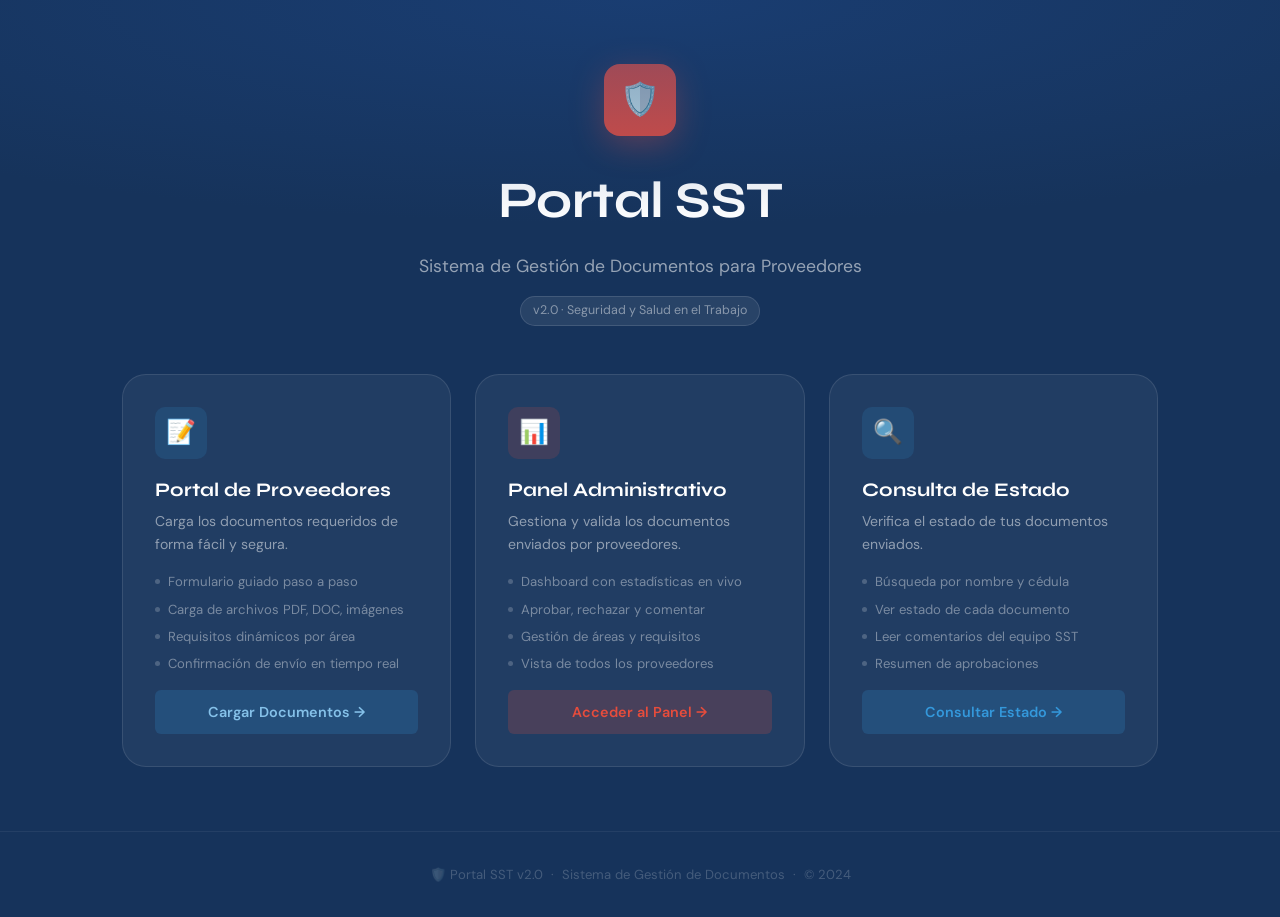
<file: index.html>
<!DOCTYPE html>
<html lang="es">
<head>
  <meta charset="UTF-8">
  <meta name="viewport" content="width=device-width, initial-scale=1.0">
  <title>Portal SST — Sistema de Gestión de Documentos</title>
  <link rel="stylesheet" href="css/global.css">
  <link rel="stylesheet" href="css/index.css">
</head>
<body>

  <!-- HERO -->
  <section class="hero">
    <div class="hero-logo">🛡️</div>
    <h1>Portal SST</h1>
    <p>Sistema de Gestión de Documentos para Proveedores</p>
    <span class="hero-version">v2.0 · Seguridad y Salud en el Trabajo</span>
  </section>

  <!-- MÓDULOS -->
  <main class="main-grid">

    <!-- PORTAL PROVEEDORES -->
    <div class="mod-card proveedor" onclick="window.location.href='portal_proveedores.html'">
      <div class="mod-icon">📝</div>
      <div>
        <h2>Portal de Proveedores</h2>
        <p>Carga los documentos requeridos de forma fácil y segura.</p>
      </div>
      <ul class="mod-features">
        <li>Formulario guiado paso a paso</li>
        <li>Carga de archivos PDF, DOC, imágenes</li>
        <li>Requisitos dinámicos por área</li>
        <li>Confirmación de envío en tiempo real</li>
      </ul>
      <button class="mod-btn">Cargar Documentos →</button>
    </div>

    <!-- PANEL ADMIN -->
    <div class="mod-card admin" onclick="window.location.href='panel_administrativo.html'">
      <div class="mod-icon">📊</div>
      <div>
        <h2>Panel Administrativo</h2>
        <p>Gestiona y valida los documentos enviados por proveedores.</p>
      </div>
      <ul class="mod-features">
        <li>Dashboard con estadísticas en vivo</li>
        <li>Aprobar, rechazar y comentar</li>
        <li>Gestión de áreas y requisitos</li>
        <li>Vista de todos los proveedores</li>
      </ul>
      <button class="mod-btn">Acceder al Panel →</button>
    </div>

    <!-- CONSULTA -->
    <div class="mod-card consulta" onclick="window.location.href='consulta_estado.html'">
      <div class="mod-icon">🔍</div>
      <div>
        <h2>Consulta de Estado</h2>
        <p>Verifica el estado de tus documentos enviados.</p>
      </div>
      <ul class="mod-features">
        <li>Búsqueda por nombre y cédula</li>
        <li>Ver estado de cada documento</li>
        <li>Leer comentarios del equipo SST</li>
        <li>Resumen de aprobaciones</li>
      </ul>
      <button class="mod-btn">Consultar Estado →</button>
    </div>

  </main>

  <!-- FOOTER -->
  <footer>
    🛡️ Portal SST v2.0 &nbsp;·&nbsp; Sistema de Gestión de Documentos &nbsp;·&nbsp; © 2024
  </footer>

</body>
</html>
</file>
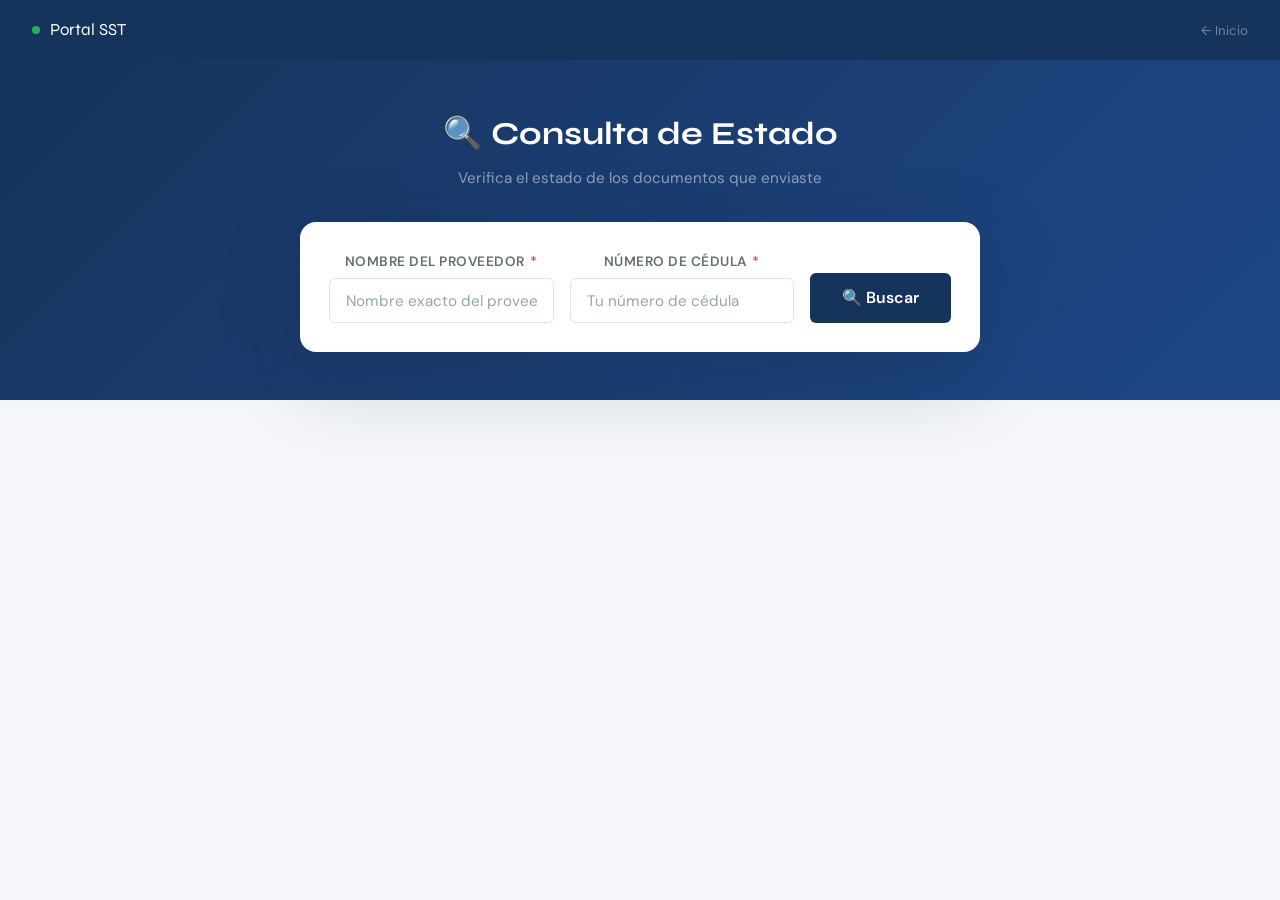
<file: consulta_estado.html>
<!DOCTYPE html>
<html lang="es">
<head>
  <meta charset="UTF-8">
  <meta name="viewport" content="width=device-width, initial-scale=1.0">
  <title>Consulta de Estado — SST</title>
  <link rel="stylesheet" href="css/global.css">
  <link rel="stylesheet" href="css/consulta.css">
</head>
<body>

  <!-- LOADING -->
  <div class="overlay-loading" id="overlayLoading">
    <div class="spinner"></div>
  </div>

  <!-- TOPBAR -->
  <nav class="topbar">
    <div class="topbar-brand">
      <span class="dot"></span>
      Portal SST
    </div>
    <button class="topbar-back" onclick="window.location.href='index.html'">← Inicio</button>
  </nav>

  <!-- HERO BÚSQUEDA -->
  <section class="search-hero">
    <h1>🔍 Consulta de Estado</h1>
    <p>Verifica el estado de los documentos que enviaste</p>

    <div class="search-card">
      <form id="formBusqueda" onsubmit="return false;">
        <div class="search-grid">
          <div class="field">
            <label>Nombre del Proveedor <span class="req">*</span></label>
            <input type="text" id="bNombre" class="input" placeholder="Nombre exacto del proveedor" required>
          </div>
          <div class="field">
            <label>Número de Cédula <span class="req">*</span></label>
            <input type="text" id="bCedula" class="input" placeholder="Tu número de cédula" required>
          </div>
          <button type="submit" id="btnBuscar" class="btn btn-primary btn-lg">🔍 Buscar</button>
        </div>
      </form>
      <div id="msgBusqueda" class="msg" style="margin-top:1rem;"></div>
    </div>
  </section>

  <!-- RESULTADOS -->
  <div id="resultsArea" class="results-outer">

    <!-- Info del proveedor -->
    <div class="prov-info-card">
      <div class="prov-info-title">🏢 Información del Proveedor</div>
      <div class="info-grid">
        <div class="info-field">
          <span class="info-lbl">Proveedor</span>
          <span class="info-val" id="rNombre">—</span>
        </div>
        <div class="info-field">
          <span class="info-lbl">Responsable</span>
          <span class="info-val" id="rResp">—</span>
        </div>
        <div class="info-field">
          <span class="info-lbl">Empresa</span>
          <span class="info-val" id="rEmpresa">—</span>
        </div>
        <div class="info-field">
          <span class="info-lbl">Documento</span>
          <span class="info-val" id="rDoc">—</span>
        </div>
        <div class="info-field">
          <span class="info-lbl">Áreas</span>
          <span class="info-val" id="rAreas">—</span>
        </div>
        <div class="info-field">
          <span class="info-lbl">Consulta</span>
          <span class="info-val" id="rFecha">—</span>
        </div>
      </div>
    </div>

    <!-- Documentos -->
    <div class="docs-title">📄 Documentos Enviados</div>
    <div id="docCards" class="docs-grid"></div>

    <!-- Resumen -->
    <div class="resumen-card">
      <div class="resumen-title">📊 Resumen de Estado</div>
      <div class="resumen-stats">
        <div class="res-stat">
          <div class="num" id="rsTotal">0</div>
          <div class="lbl">Total</div>
        </div>
        <div class="res-stat pending">
          <div class="num" id="rsPend">0</div>
          <div class="lbl">Pendientes</div>
        </div>
        <div class="res-stat approved">
          <div class="num" id="rsApro">0</div>
          <div class="lbl">Aprobados</div>
        </div>
        <div class="res-stat rejected">
          <div class="num" id="rsRech">0</div>
          <div class="lbl">Rechazados</div>
        </div>
      </div>
      <div class="leyenda">
        <div class="leyenda-item">
          <span class="badge pendiente">Pendiente</span>
          <p>En revisión por el equipo SST</p>
        </div>
        <div class="leyenda-item">
          <span class="badge aprobado">Aprobado</span>
          <p>Documento validado y aceptado</p>
        </div>
        <div class="leyenda-item">
          <span class="badge rechazado">Rechazado</span>
          <p>Requiere corrección o reenvío</p>
        </div>
      </div>
    </div>

  </div>

  <!-- SCRIPTS -->
  <script src="js/config.js"></script>
  <script src="js/api.js"></script>
  <script src="js/consulta.js"></script>

</body>
</html>
</file>
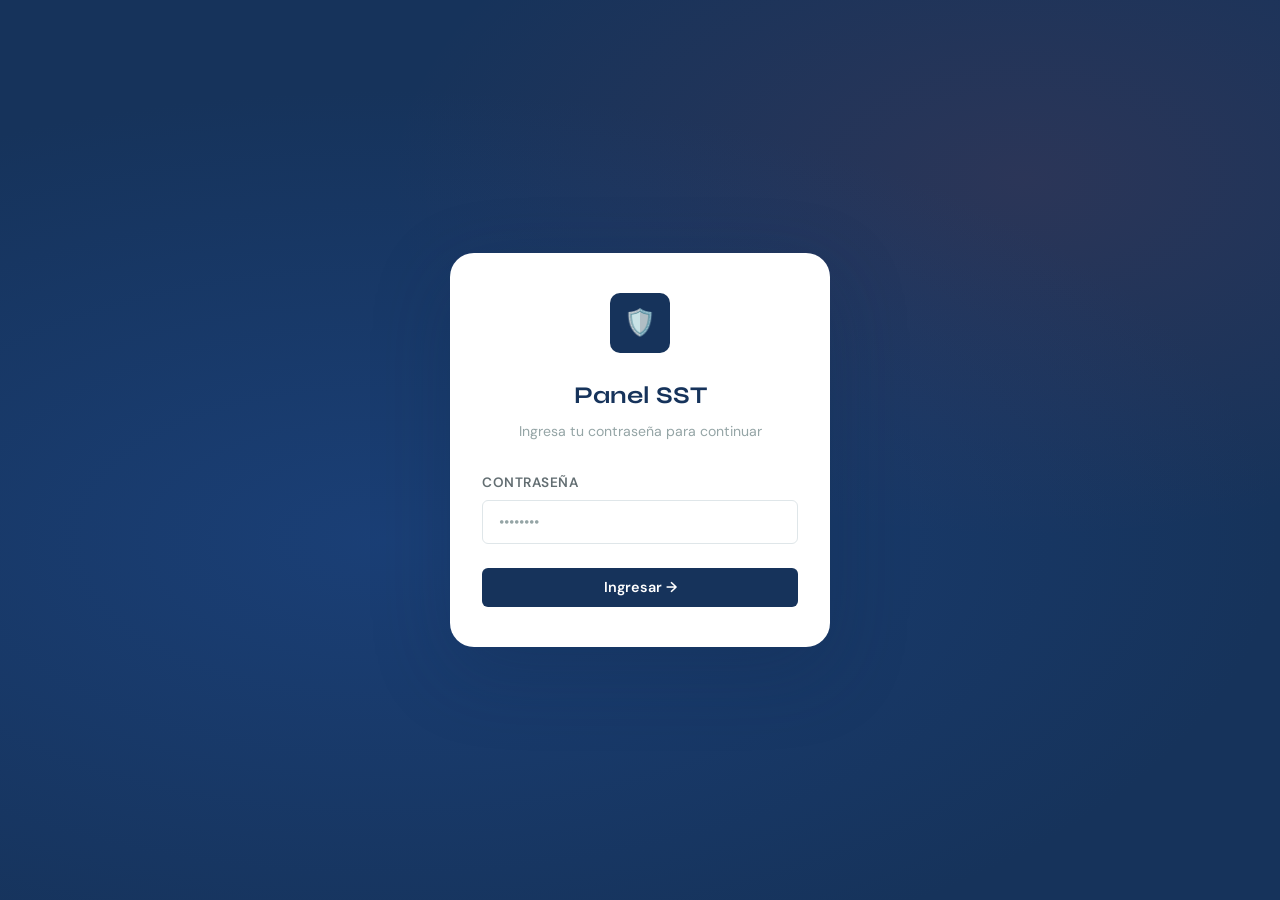
<file: panel_administrativo.html>
<!DOCTYPE html>
<html lang="es">
<head>
  <meta charset="UTF-8">
  <meta name="viewport" content="width=device-width, initial-scale=1.0">
  <title>Panel Administrativo — SST</title>
  <link rel="stylesheet" href="css/global.css">
  <link rel="stylesheet" href="css/admin.css">
</head>
<body>

  <!-- LOADING OVERLAY -->
  <div class="overlay-loading" id="overlayLoading">
    <div class="spinner"></div>
  </div>

  <!-- ══════════════════════════════════════════
       PANTALLA DE LOGIN
  ══════════════════════════════════════════ -->
  <div id="loginPage" class="login-page">
    <div class="login-box">
      <div class="login-logo">🛡️</div>
      <h1>Panel SST</h1>
      <p>Ingresa tu contraseña para continuar</p>
      <form id="loginForm">
        <div class="field">
          <label>Contraseña</label>
          <input type="password" id="pwdInput" class="input" placeholder="••••••••" required>
        </div>
        <button type="submit" class="btn btn-primary btn-full" style="margin-top:0.5rem;">
          Ingresar →
        </button>
      </form>
      <div id="loginError" class="login-error"></div>
    </div>
  </div>

  <!-- ══════════════════════════════════════════
       APP PRINCIPAL
  ══════════════════════════════════════════ -->
  <div id="appLayout" class="app-layout" style="display:none;">

    <!-- TOPBAR -->
    <header class="app-topbar">
      <div class="topbar-left">
        <span class="accent-dot"></span>
        Panel SST
      </div>
      <div class="topbar-right">
        <span class="topbar-time" id="topbarTime"></span>
        <span id="lastUpdate" class="topbar-time"></span>
        <button class="btn-logout" onclick="logout()">Cerrar sesión</button>
      </div>
    </header>

    <!-- SIDEBAR -->
    <aside class="app-sidebar">
      <span class="sidebar-section-label">Principal</span>

      <button class="nav-btn active" id="navBtnDashboard"
              onclick="mostrarTab('dashboard')">
        <span class="nav-icon">📊</span> Dashboard
      </button>

      <button class="nav-btn" id="navBtnDocumentos"
              onclick="mostrarTab('documentos')">
        <span class="nav-icon">📋</span> Documentos
      </button>

      <span class="sidebar-section-label">Configuración</span>

      <button class="nav-btn" id="navBtnAreas"
              onclick="mostrarTab('areas')">
        <span class="nav-icon">🏗️</span> Gestionar Áreas
      </button>

      <button class="nav-btn" id="navBtnProveedores"
              onclick="mostrarTab('proveedores')">
        <span class="nav-icon">🏢</span> Proveedores
      </button>
    </aside>

    <!-- MAIN -->
    <main class="app-main">

      <!-- Título de página -->
      <div class="page-title">
        <h1 id="pageTitle">Dashboard</h1>
        <div class="page-title-actions">
          <button class="btn btn-ghost btn-sm" onclick="cargarDatos()">🔄 Actualizar</button>
        </div>
      </div>

      <!-- ── TAB: DASHBOARD ── -->
      <div id="tabDashboard" class="tab-pane active">
        <div class="stats-row">
          <div class="stat-card total">
            <div class="stat-label">Total Documentos</div>
            <div class="stat-value" id="statTotal">0</div>
          </div>
          <div class="stat-card pending">
            <div class="stat-label">Pendientes</div>
            <div class="stat-value" id="statPend">0</div>
          </div>
          <div class="stat-card approved">
            <div class="stat-label">Aprobados</div>
            <div class="stat-value" id="statApro">0</div>
          </div>
          <div class="stat-card rejected">
            <div class="stat-label">Rechazados</div>
            <div class="stat-value" id="statRech">0</div>
          </div>
        </div>

        <div class="data-card">
          <div class="data-card-head">
            <h2>Documentos Recientes</h2>
          </div>
          <div class="table-wrap">
            <table>
              <thead>
                <tr>
                  <th>Proveedor</th>
                  <th>Responsable</th>
                  <th>Área</th>
                  <th>Requisito</th>
                  <th>Fecha</th>
                  <th>Estado</th>
                  <th>Acciones</th>
                </tr>
              </thead>
              <tbody id="tablaUltimos">
                <tr><td colspan="7" class="empty">⏳ Cargando...</td></tr>
              </tbody>
            </table>
          </div>
        </div>
      </div>

      <!-- ── TAB: DOCUMENTOS ── -->
      <div id="tabDocumentos" class="tab-pane">
        <div class="data-card">
          <div class="data-card-head">
            <h2>Gestión de Documentos</h2>
          </div>
          <div class="filters">
            <div class="filter-group">
              <label>Estado</label>
              <select id="filtroEstado" class="select" onchange="filtrar()">
                <option value="">Todos</option>
                <option value="Pendiente">Pendiente</option>
                <option value="Aprobado">Aprobado</option>
                <option value="Rechazado">Rechazado</option>
              </select>
            </div>
            <div class="filter-group">
              <label>Área</label>
              <select id="filtroArea" class="select" onchange="filtrar()">
                <option value="">Todas las áreas</option>
              </select>
            </div>
          </div>
          <div class="table-wrap">
            <table>
              <thead>
                <tr>
                  <th>Proveedor</th>
                  <th>Responsable</th>
                  <th>Área</th>
                  <th>Requisito</th>
                  <th>Archivo</th>
                  <th>Fecha</th>
                  <th>Estado</th>
                  <th>Acciones</th>
                </tr>
              </thead>
              <tbody id="tablaDocumentos">
                <tr><td colspan="8" class="empty">⏳ Cargando...</td></tr>
              </tbody>
            </table>
          </div>
        </div>
      </div>

      <!-- ── TAB: ÁREAS ── -->
      <div id="tabAreas" class="tab-pane">
        <div class="data-card" style="margin-bottom:1.5rem;">
          <div class="data-card-head">
            <h2>➕ Crear Nueva Área</h2>
          </div>
          <div class="area-add-row">
            <div class="field">
              <label>Nombre del área</label>
              <input type="text" id="inputNuevaArea" class="input" placeholder="Ej: Eléctrico, Bodega...">
            </div>
            <button class="btn btn-success" onclick="agregarArea()">➕ Agregar Área</button>
          </div>
          <div style="padding: 0 1.4rem 1rem;">
            <div id="msgAreas" class="msg" style="display:none;"></div>
          </div>
        </div>

        <div class="data-card">
          <div class="data-card-head">
            <h2>Áreas Registradas</h2>
          </div>
          <div class="table-wrap">
            <table>
              <thead>
                <tr>
                  <th>Área</th>
                  <th>Requisitos</th>
                  <th>Acciones</th>
                </tr>
              </thead>
              <tbody id="tablaAreas">
                <tr><td colspan="3" class="empty">Cargando áreas...</td></tr>
              </tbody>
            </table>
          </div>
        </div>
      </div>

      <!-- ── TAB: PROVEEDORES ── -->
      <div id="tabProveedores" class="tab-pane">
        <div class="data-card">
          <div class="data-card-head">
            <h2>Proveedores Registrados</h2>
          </div>
          <div id="provGrid" class="prov-grid"></div>
        </div>
      </div>

    </main>
  </div>

  <!-- ══════════════════════════════════════════
       MODAL: CAMBIAR ESTADO
  ══════════════════════════════════════════ -->
  <div id="modalEstado" class="modal-backdrop">
    <div class="modal-box">
      <div class="modal-head">
        <h2>✏️ Actualizar Estado</h2>
        <button class="modal-close" onclick="cerrarModalEstado()">✕</button>
      </div>
      <div class="modal-body">
        <!-- Info del documento -->
        <div class="doc-info-block">
          <div class="doc-info-row">
            <span class="lbl">Proveedor</span>
            <span class="val" id="meProv">—</span>
          </div>
          <div class="doc-info-row">
            <span class="lbl">Área</span>
            <span class="val" id="meArea">—</span>
          </div>
          <div class="doc-info-row">
            <span class="lbl">Documento</span>
            <span class="val" id="meDoc">—</span>
          </div>
          <div class="doc-info-row">
            <span class="lbl">Requisito</span>
            <span class="val" id="meReq" style="text-align:right;max-width:280px;">—</span>
          </div>
        </div>
        <!-- Nuevo estado -->
        <div class="field" style="margin-bottom:1rem;">
          <label>Nuevo Estado</label>
          <select id="meEstado" class="select">
            <option value="Pendiente">⏳ Pendiente</option>
            <option value="Aprobado">✅ Aprobado</option>
            <option value="Rechazado">❌ Rechazado</option>
          </select>
        </div>
        <!-- Comentarios -->
        <div class="field">
          <label>Comentarios (opcional)</label>
          <textarea id="meComentarios" class="input" placeholder="Agrega observaciones sobre el documento..."></textarea>
        </div>
      </div>
      <div class="modal-foot">
        <button class="btn btn-ghost" onclick="cerrarModalEstado()">Cancelar</button>
        <button class="btn btn-success" onclick="guardarEstado()">💾 Guardar cambios</button>
      </div>
    </div>
  </div>

  <!-- ══════════════════════════════════════════
       MODAL: GESTIONAR REQUISITOS
  ══════════════════════════════════════════ -->
  <div id="modalReqs" class="modal-backdrop">
    <div class="modal-box">
      <div class="modal-head">
        <h2>📋 Requisitos — <span id="mRAreaNombre"></span></h2>
        <button class="modal-close" onclick="cerrarModalReqs()">✕</button>
      </div>
      <div class="modal-body">
        <div style="display:flex;gap:0.75rem;margin-bottom:1.2rem;">
          <input type="text" id="mRInput" class="input" placeholder="Nombre del requisito" style="flex:1;">
          <button class="btn btn-success" onclick="agregarReq()">➕ Agregar</button>
        </div>
        <div id="mRLista"></div>
      </div>
      <div class="modal-foot">
        <button class="btn btn-primary" onclick="cerrarModalReqs()">Listo</button>
      </div>
    </div>
  </div>

  <!-- SCRIPTS -->
  <script src="js/config.js"></script>
  <script src="js/api.js"></script>
  <script src="js/admin.js"></script>

</body>
</html>
</file>
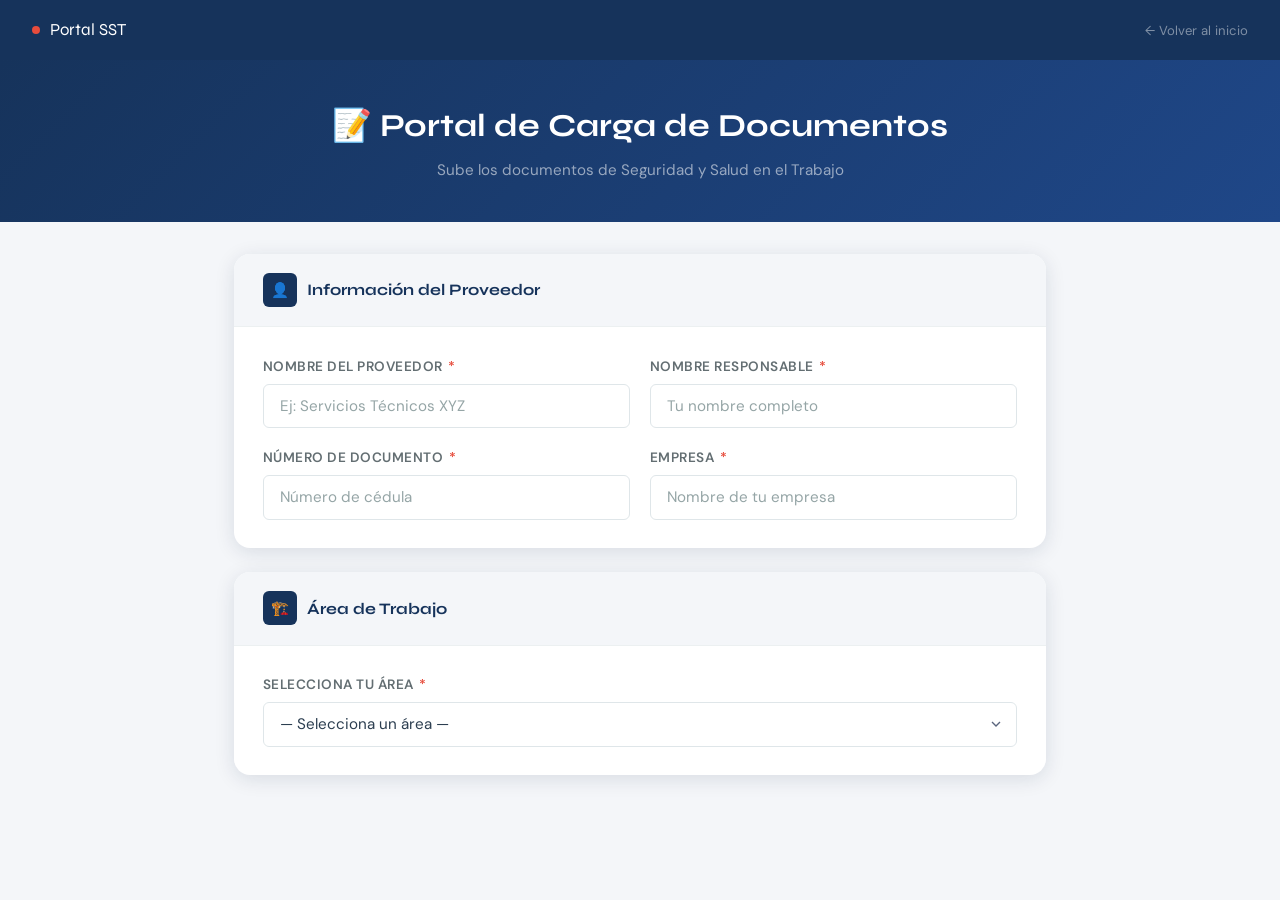
<file: portal_proveedores.html>
<!DOCTYPE html>
<html lang="es">
<head>
  <meta charset="UTF-8">
  <meta name="viewport" content="width=device-width, initial-scale=1.0">
  <title>Portal de Proveedores — SST</title>
  <link rel="stylesheet" href="css/global.css">
  <link rel="stylesheet" href="css/portal.css">
</head>
<body>

  <!-- LOADING OVERLAY -->
  <div class="overlay-loading" id="overlayLoading">
    <div class="spinner"></div>
  </div>

  <!-- TOPBAR -->
  <nav class="topbar">
    <div class="topbar-brand">
      <span class="dot"></span>
      Portal SST
    </div>
    <button class="topbar-back" onclick="window.location.href='index.html'">
      ← Volver al inicio
    </button>
  </nav>

  <!-- PAGE HEADER -->
  <header class="page-header">
    <h1>📝 Portal de Carga de Documentos</h1>
    <p>Sube los documentos de Seguridad y Salud en el Trabajo</p>
  </header>

  <!-- FORM -->
  <div class="form-outer">
    <form id="formPrincipal" onsubmit="return false;">

      <!-- SECCIÓN 1: DATOS DEL PROVEEDOR -->
      <div class="form-card">
        <div class="form-card-head">
          <div class="head-icon">👤</div>
          <h2>Información del Proveedor</h2>
        </div>
        <div class="form-card-body">
          <div class="grid-2">
            <div class="field">
              <label>Nombre del Proveedor <span class="req">*</span></label>
              <input type="text" id="fProveedor" class="input" placeholder="Ej: Servicios Técnicos XYZ" required>
            </div>
            <div class="field">
              <label>Nombre Responsable <span class="req">*</span></label>
              <input type="text" id="fResponsable" class="input" placeholder="Tu nombre completo" required>
            </div>
            <div class="field">
              <label>Número de Documento <span class="req">*</span></label>
              <input type="text" id="fDocumento" class="input" placeholder="Número de cédula" required>
            </div>
            <div class="field">
              <label>Empresa <span class="req">*</span></label>
              <input type="text" id="fEmpresa" class="input" placeholder="Nombre de tu empresa" required>
            </div>
          </div>
        </div>
      </div>

      <!-- SECCIÓN 2: ÁREA -->
      <div class="form-card">
        <div class="form-card-head">
          <div class="head-icon">🏗️</div>
          <h2>Área de Trabajo</h2>
        </div>
        <div class="form-card-body">
          <div class="field">
            <label>Selecciona tu área <span class="req">*</span></label>
            <select id="areaSelect" class="select" onchange="cargarRequisitos()" required>
              <option value="">— Selecciona un área —</option>
            </select>
          </div>
        </div>
      </div>

      <!-- SECCIÓN 3: DOCUMENTOS REQUERIDOS -->
      <div id="requisitosWrap" style="display:none;">
        <div class="form-card">
          <div class="form-card-head">
            <div class="head-icon">📁</div>
            <h2>Documentos Requeridos</h2>
          </div>
          <div class="form-card-body">
            <div id="requisitosList"></div>
          </div>
        </div>
      </div>

      <!-- BARRA DE PROGRESO -->
      <div class="progress-wrap" id="progressWrap">
        <div class="progress-fill" id="progressFill"></div>
      </div>

      <!-- MENSAJE -->
      <div id="msgPortal" class="msg" style="margin: 1rem 0;"></div>

      <!-- BOTÓN ENVIAR -->
      <div id="submitWrap" style="display:none;" class="submit-area">
        <button
          type="button"
          id="btnEnviar"
          class="btn btn-primary btn-lg btn-full"
          onclick="enviarFormulario()">
          📤 Enviar Documentos
        </button>
      </div>

    </form>
  </div>

  <!-- SCRIPTS (orden: config → api → lógica) -->
  <script src="js/config.js"></script>
  <script src="js/api.js"></script>
  <script src="js/portal.js"></script>

</body>
</html>
</file>
<file: css/global.css>
/* ═══════════════════════════════════════════════
   PORTAL SST — GLOBAL STYLES
   Fuentes: Syne (display) + DM Sans (body)
═══════════════════════════════════════════════ */

@import url('https://fonts.googleapis.com/css2?family=Syne:wght@600;700;800&family=DM+Sans:wght@300;400;500;600&display=swap');

/* ── VARIABLES ─────────────────────────────── */
:root {
  --navy:       #16335b;
  --navy-mid:   #1f4788;
  --navy-light: #2d6bc4;
  --accent:     #e74c3c;
  --accent-dim: #ff7675;
  --success:    #27ae60;
  --danger:     #e74c3c;
  --warning:    #f39c12;
  --white:      #ffffff;
  --off-white:  #f4f6f9;
  --gray-100:   #ecf0f1;
  --gray-200:   #dfe6e9;
  --gray-400:   #95a5a6;
  --gray-600:   #636e72;
  --gray-800:   #2c3e50;
  --text:       #2c3e50;

  --shadow-sm:  0 1px 4px rgba(15,37,68,0.08);
  --shadow-md:  0 4px 20px rgba(15,37,68,0.12);
  --shadow-lg:  0 12px 48px rgba(15,37,68,0.18);
  --shadow-xl:  0 24px 80px rgba(15,37,68,0.24);

  --radius-sm:  6px;
  --radius-md:  10px;
  --radius-lg:  16px;
  --radius-xl:  24px;

  --font-display: 'Syne', sans-serif;
  --font-body:    'DM Sans', sans-serif;

  --transition: all 0.22s cubic-bezier(0.4, 0, 0.2, 1);
}

/* ── RESET ─────────────────────────────────── */
*, *::before, *::after { margin: 0; padding: 0; box-sizing: border-box; }
html { scroll-behavior: smooth; }
body {
  font-family: var(--font-body);
  color: var(--text);
  background: var(--off-white);
  line-height: 1.6;
  -webkit-font-smoothing: antialiased;
}
img, svg { display: block; max-width: 100%; }
button, input, select, textarea { font-family: inherit; }
a { color: inherit; text-decoration: none; }

/* ── SPINNER ───────────────────────────────── */
.spinner {
  width: 40px; height: 40px;
  border: 3px solid var(--gray-200);
  border-top-color: var(--navy-light);
  border-radius: 50%;
  animation: spin 0.7s linear infinite;
}
@keyframes spin { to { transform: rotate(360deg); } }

/* ── ESTADO BADGES ─────────────────────────── */
.badge {
  display: inline-flex; align-items: center; gap: 5px;
  padding: 4px 12px;
  border-radius: 20px;
  font-size: 0.78rem;
  font-weight: 600;
  letter-spacing: 0.3px;
  text-transform: uppercase;
}
.badge::before { content: ''; width: 6px; height: 6px; border-radius: 50%; background: currentColor; }
.badge.pendiente  { background: #fff8e6; color: #b07a00; }
.badge.aprobado   { background: #e6f7ef; color: #0f6b3e; }
.badge.rechazado  { background: #fdeaea; color: #b02020; }

/* ── BOTONES ───────────────────────────────── */
.btn {
  display: inline-flex; align-items: center; justify-content: center; gap: 8px;
  padding: 0.65rem 1.4rem;
  border: none; border-radius: var(--radius-sm);
  font-family: var(--font-body); font-size: 0.9rem; font-weight: 600;
  cursor: pointer;
  transition: var(--transition);
  white-space: nowrap;
}
.btn:disabled { opacity: 0.5; cursor: not-allowed; transform: none !important; }

.btn-primary {
  background: var(--navy);
  color: var(--white);
}
.btn-primary:hover:not(:disabled) {
  background: var(--navy-mid);
  transform: translateY(-1px);
  box-shadow: 0 6px 20px rgba(15,37,68,0.3);
}

.btn-accent {
  background: var(--accent);
  color: var(--navy);
}
.btn-accent:hover:not(:disabled) {
  background: var(--accent-dim);
  transform: translateY(-1px);
}

.btn-ghost {
  background: transparent;
  color: var(--gray-600);
  border: 1.5px solid var(--gray-200);
}
.btn-ghost:hover:not(:disabled) {
  border-color: var(--navy-light);
  color: var(--navy);
}

.btn-danger {
  background: #fdeaea;
  color: var(--danger);
}
.btn-danger:hover:not(:disabled) {
  background: var(--danger);
  color: white;
}

.btn-success {
  background: var(--success);
  color: white;
}
.btn-success:hover:not(:disabled) {
  background: #15875f;
  transform: translateY(-1px);
}

.btn-sm { padding: 0.4rem 0.9rem; font-size: 0.82rem; }
.btn-lg { padding: 0.9rem 2rem; font-size: 1rem; }
.btn-full { width: 100%; }

/* ── INPUTS ────────────────────────────────── */
.field { display: flex; flex-direction: column; gap: 6px; }
.field label {
  font-size: 0.85rem;
  font-weight: 600;
  color: var(--gray-600);
  text-transform: uppercase;
  letter-spacing: 0.5px;
}
.field label .req { color: var(--danger); margin-left: 2px; }

.input, .select {
  width: 100%;
  padding: 0.7rem 1rem;
  border: 1.5px solid var(--gray-200);
  border-radius: var(--radius-sm);
  font-size: 0.95rem;
  color: var(--text);
  background: var(--white);
  transition: var(--transition);
  outline: none;
}
.input:focus, .select:focus {
  border-color: var(--navy-light);
  box-shadow: 0 0 0 3px rgba(45,90,160,0.12);
}
.input::placeholder { color: var(--gray-400); }

.select {
  appearance: none;
  background-image: url("data:image/svg+xml,%3Csvg xmlns='http://www.w3.org/2000/svg' width='16' height='16' viewBox='0 0 24 24' fill='none' stroke='%235a657d' stroke-width='2'%3E%3Cpath d='m6 9 6 6 6-6'/%3E%3C/svg%3E");
  background-repeat: no-repeat;
  background-position: right 12px center;
  padding-right: 40px;
  cursor: pointer;
}

textarea.input { resize: vertical; min-height: 90px; }

/* ── CARD ──────────────────────────────────── */
.card {
  background: var(--white);
  border-radius: var(--radius-lg);
  box-shadow: var(--shadow-md);
}

/* ── MENSAJES ──────────────────────────────── */
.msg {
  display: none;
  padding: 0.9rem 1.2rem;
  border-radius: var(--radius-sm);
  font-size: 0.9rem;
  font-weight: 500;
  border-left: 4px solid;
  animation: fadeIn 0.3s ease;
}
.msg.show { display: block; }
.msg.exito       { background: #e6f7ef; color: #0f6b3e; border-color: var(--success); }
.msg.error       { background: #fdeaea; color: #8b1a1a; border-color: var(--danger); }
.msg.info        { background: #e8f2ff; color: #1a3a6b; border-color: var(--navy-light); }
.msg.advertencia { background: #fff8e6; color: #7a5200; border-color: var(--accent); }

/* ── PROGRESS BAR ──────────────────────────── */
.progress-wrap {
  height: 5px; background: var(--gray-200);
  border-radius: 3px; overflow: hidden;
  display: none;
}
.progress-wrap.show { display: block; }
.progress-fill {
  height: 100%;
  background: linear-gradient(90deg, var(--navy-light), var(--accent));
  border-radius: 3px;
  transition: width 0.4s ease;
  width: 0%;
}

/* ── TOAST ─────────────────────────────────── */
.toast-wrap {
  position: fixed; bottom: 2rem; right: 2rem;
  z-index: 9999; display: flex; flex-direction: column; gap: 0.5rem;
}
.toast-item {
  padding: 0.85rem 1.3rem;
  border-radius: var(--radius-sm);
  font-weight: 600; font-size: 0.88rem;
  color: white;
  box-shadow: var(--shadow-lg);
  animation: toastIn 0.35s cubic-bezier(0.34, 1.56, 0.64, 1);
  max-width: 360px;
}
.toast-item.success { background: var(--success); }
.toast-item.error   { background: var(--danger); }
.toast-item.info    { background: var(--navy-mid); }
.toast-item.warning { background: var(--accent); color: var(--navy); }

@keyframes toastIn {
  from { opacity: 0; transform: translateX(100%); }
  to   { opacity: 1; transform: translateX(0); }
}

/* ── MODAL ─────────────────────────────────── */
.modal-backdrop {
  display: none; position: fixed;
  inset: 0; background: rgba(15,37,68,0.55);
  z-index: 1000; align-items: center; justify-content: center;
  backdrop-filter: blur(4px);
  animation: fadeIn 0.2s ease;
}
.modal-backdrop.show { display: flex; }
.modal-box {
  background: var(--white);
  border-radius: var(--radius-lg);
  box-shadow: var(--shadow-xl);
  width: 90%; max-width: 560px;
  max-height: 90vh; overflow-y: auto;
  animation: modalIn 0.3s cubic-bezier(0.34, 1.56, 0.64, 1);
}
.modal-head {
  padding: 1.5rem 1.8rem 1.2rem;
  border-bottom: 1.5px solid var(--gray-100);
  display: flex; align-items: center; justify-content: space-between;
}
.modal-head h2 { font-family: var(--font-display); font-size: 1.15rem; color: var(--navy); }
.modal-close {
  background: none; border: none; cursor: pointer;
  font-size: 1.3rem; color: var(--gray-400);
  transition: color 0.2s;
  padding: 4px;
}
.modal-close:hover { color: var(--danger); }
.modal-body { padding: 1.5rem 1.8rem; }
.modal-foot {
  padding: 1.2rem 1.8rem;
  border-top: 1.5px solid var(--gray-100);
  display: flex; justify-content: flex-end; gap: 0.75rem;
}

@keyframes fadeIn  { from { opacity: 0; } to { opacity: 1; } }
@keyframes modalIn {
  from { opacity: 0; transform: scale(0.92) translateY(12px); }
  to   { opacity: 1; transform: scale(1) translateY(0); }
}

/* ── OVERLAY CARGA ─────────────────────────── */
.overlay-loading {
  display: none; position: fixed; inset: 0;
  background: rgba(247,248,252,0.8);
  z-index: 2000; align-items: center; justify-content: center;
  backdrop-filter: blur(2px);
}
.overlay-loading.show { display: flex; }
.overlay-loading .spinner { width: 52px; height: 52px; }

/* ── TABLA ─────────────────────────────────── */
.table-wrap {
  overflow-x: auto;
  border-radius: var(--radius-md);
}
table { width: 100%; border-collapse: collapse; }
thead th {
  background: var(--navy);
  color: rgba(255,255,255,0.85);
  padding: 0.85rem 1rem;
  text-align: left;
  font-size: 0.78rem;
  font-weight: 600;
  text-transform: uppercase;
  letter-spacing: 0.6px;
  white-space: nowrap;
}
thead th:first-child { border-radius: var(--radius-sm) 0 0 0; }
thead th:last-child  { border-radius: 0 var(--radius-sm) 0 0; }
tbody tr { border-bottom: 1px solid var(--gray-100); transition: background 0.15s; }
tbody tr:hover { background: var(--off-white); }
tbody tr:last-child { border-bottom: none; }
td { padding: 0.85rem 1rem; font-size: 0.88rem; color: var(--gray-800); }
td.empty { text-align: center; padding: 3rem; color: var(--gray-400); }
td.empty .empty-icon { font-size: 2.5rem; margin-bottom: 0.75rem; }

/* ── RESPONSIVE ────────────────────────────── */
@media (max-width: 768px) {
  .modal-box { width: 95%; }
}
</file>
<file: css/index.css>
/* ═══════════════════════════════════════════════
   PORTAL SST — INDEX PAGE
═══════════════════════════════════════════════ */

body {
  background: var(--navy);
  min-height: 100vh;
  display: flex;
  flex-direction: column;
}

/* ── HERO ──────────────────────────────────── */
.hero {
  padding: 4rem 2rem 3rem;
  text-align: center;
  position: relative;
  overflow: hidden;
}
.hero::before {
  content: '';
  position: absolute; inset: 0;
  background: radial-gradient(ellipse 80% 60% at 50% 0%, rgba(29,71,136,0.5), transparent);
  pointer-events: none;
}
.hero-logo {
  width: 72px; height: 72px;
  background: var(--accent);
  border-radius: var(--radius-lg);
  display: flex; align-items: center; justify-content: center;
  font-size: 2rem;
  margin: 0 auto 1.5rem;
  box-shadow: 0 8px 32px rgba(231,76,60,0.4);
  animation: logoFloat 3s ease-in-out infinite;
}
@keyframes logoFloat {
  0%, 100% { transform: translateY(0); }
  50%       { transform: translateY(-8px); }
}
.hero h1 {
  font-family: var(--font-display);
  font-size: clamp(2rem, 5vw, 3.2rem);
  color: var(--white);
  margin-bottom: 0.6rem;
  letter-spacing: -0.5px;
}
.hero p {
  font-size: 1.1rem;
  color: rgba(255,255,255,0.55);
  max-width: 500px;
  margin: 0 auto;
}
.hero-version {
  display: inline-block;
  margin-top: 1rem;
  padding: 4px 12px;
  background: rgba(255,255,255,0.08);
  border: 1px solid rgba(255,255,255,0.12);
  border-radius: 20px;
  font-size: 0.78rem;
  color: rgba(255,255,255,0.45);
}

/* ── MAIN GRID ─────────────────────────────── */
.main-grid {
  display: grid;
  grid-template-columns: repeat(auto-fit, minmax(280px, 1fr));
  gap: 1.5rem;
  max-width: 1100px;
  margin: 0 auto;
  padding: 0 2rem 4rem;
  flex: 1;
}

/* ── MODULE CARD ───────────────────────────── */
.mod-card {
  background: rgba(255,255,255,0.05);
  border: 1px solid rgba(255,255,255,0.1);
  border-radius: var(--radius-xl);
  padding: 2rem;
  display: flex; flex-direction: column; gap: 1rem;
  transition: var(--transition);
  position: relative; overflow: hidden;
  cursor: pointer;
  animation: cardIn 0.5s ease backwards;
}
.mod-card:nth-child(1) { animation-delay: 0.1s; }
.mod-card:nth-child(2) { animation-delay: 0.2s; }
.mod-card:nth-child(3) { animation-delay: 0.3s; }

@keyframes cardIn {
  from { opacity: 0; transform: translateY(24px); }
  to   { opacity: 1; transform: translateY(0); }
}

.mod-card::before {
  content: '';
  position: absolute; top: 0; left: 0; right: 0;
  height: 3px;
  background: var(--accent);
  transform: scaleX(0);
  transition: transform 0.3s ease;
  transform-origin: left;
}
.mod-card:hover { 
  background: rgba(255,255,255,0.09);
  border-color: rgba(255,255,255,0.2);
  transform: translateY(-4px);
  box-shadow: 0 20px 60px rgba(0,0,0,0.4);
}
.mod-card:hover::before { transform: scaleX(1); }

.mod-card.proveedor::before { background: #3498db; }
.mod-card.admin::before     { background: #f39c12; }
.mod-card.consulta::before  { background: var(--success); }

.mod-icon {
  width: 52px; height: 52px;
  border-radius: var(--radius-md);
  display: flex; align-items: center; justify-content: center;
  font-size: 1.5rem;
}
.mod-card.proveedor .mod-icon { background: rgba(52,152,219,0.15); }
.mod-card.admin     .mod-icon { background: rgba(231,76,60,0.15); }
.mod-card.consulta  .mod-icon { background: rgba(52,152,219,0.15); }

.mod-card h2 {
  font-family: var(--font-display);
  font-size: 1.2rem;
  color: var(--white);
  margin-bottom: 0.3rem;
}
.mod-card p {
  font-size: 0.88rem;
  color: rgba(255,255,255,0.5);
  line-height: 1.6;
}
.mod-features {
  list-style: none;
  display: flex; flex-direction: column; gap: 0.4rem;
  flex: 1;
}
.mod-features li {
  font-size: 0.82rem;
  color: rgba(255,255,255,0.4);
  display: flex; align-items: center; gap: 8px;
}
.mod-features li::before {
  content: '';
  width: 5px; height: 5px;
  border-radius: 50%;
  background: rgba(255,255,255,0.2);
  flex-shrink: 0;
}

.mod-btn {
  width: 100%; padding: 0.8rem;
  border: none; border-radius: var(--radius-sm);
  font-family: var(--font-body); font-size: 0.9rem; font-weight: 600;
  cursor: pointer; transition: var(--transition);
  margin-top: auto;
}
.mod-card.proveedor .mod-btn { background: rgba(52,152,219,0.2); color: #85c1e9; }
.mod-card.admin     .mod-btn { background: rgba(231,76,60,0.2); color: var(--accent); }
.mod-card.consulta  .mod-btn { background: rgba(52,152,219,0.2); color: #3498db; }
.mod-card:hover .mod-btn { filter: brightness(1.15); }

/* ── FOOTER ────────────────────────────────── */
footer {
  text-align: center;
  padding: 2rem;
  color: rgba(255,255,255,0.2);
  font-size: 0.82rem;
  border-top: 1px solid rgba(255,255,255,0.06);
}

@media (max-width: 600px) {
  .hero { padding: 3rem 1.5rem 2rem; }
  .main-grid { padding: 0 1.5rem 3rem; gap: 1rem; }
}
</file>
<file: css/consulta.css>
/* ═══════════════════════════════════════════════
   PORTAL SST — CONSULTA DE ESTADO
═══════════════════════════════════════════════ */

body { background: var(--off-white); min-height: 100vh; }

/* ── TOPBAR ────────────────────────────────── */
.topbar {
  background: var(--navy);
  padding: 0 2rem; height: 60px;
  display: flex; align-items: center; justify-content: space-between;
}
.topbar-brand {
  display: flex; align-items: center; gap: 10px;
  font-family: var(--font-display); font-size: 1.05rem; color: var(--white);
}
.topbar-brand .dot { width: 8px; height: 8px; background: var(--success); border-radius: 50%; }
.topbar-back { background: none; border: none; font-size: 0.82rem; color: rgba(255,255,255,0.4); cursor: pointer; transition: color 0.2s; }
.topbar-back:hover { color: var(--success); }

/* ── HERO SEARCH ───────────────────────────── */
.search-hero {
  background: linear-gradient(135deg, var(--navy) 0%, #1f4788 100%);
  padding: 3rem 2rem;
  text-align: center;
}
.search-hero h1 {
  font-family: var(--font-display);
  font-size: clamp(1.5rem, 3vw, 2rem);
  color: var(--white); margin-bottom: 0.4rem;
}
.search-hero p { color: rgba(255,255,255,0.5); font-size: 0.95rem; margin-bottom: 2rem; }

.search-card {
  max-width: 680px; margin: 0 auto;
  background: var(--white);
  border-radius: var(--radius-lg);
  padding: 1.8rem;
  box-shadow: var(--shadow-xl);
}
.search-grid { display: grid; grid-template-columns: 1fr 1fr auto; gap: 1rem; align-items: flex-end; }

/* ── RESULTS AREA ──────────────────────────── */
.results-outer {
  max-width: 900px;
  margin: 0 auto;
  padding: 2rem 1.5rem 4rem;
  display: none;
}
.results-outer.show { display: block; animation: fadeIn 0.3s ease; }

/* ── PROVEEDOR INFO ────────────────────────── */
.prov-info-card {
  background: var(--white);
  border-radius: var(--radius-lg);
  box-shadow: var(--shadow-sm);
  padding: 1.5rem 1.8rem;
  margin-bottom: 1.5rem;
  border-left: 4px solid var(--navy-light);
}
.prov-info-title {
  font-family: var(--font-display);
  font-size: 1rem; color: var(--navy); margin-bottom: 1rem;
  display: flex; align-items: center; gap: 8px;
}
.info-grid {
  display: grid;
  grid-template-columns: repeat(auto-fill, minmax(200px, 1fr));
  gap: 1rem;
}
.info-field { display: flex; flex-direction: column; gap: 3px; }
.info-lbl { font-size: 0.72rem; font-weight: 700; text-transform: uppercase; letter-spacing: 0.5px; color: var(--gray-400); }
.info-val { font-size: 0.92rem; font-weight: 500; color: var(--navy); }

/* ── DOC CARDS ─────────────────────────────── */
.docs-title {
  font-family: var(--font-display);
  font-size: 1rem; color: var(--navy);
  margin-bottom: 1rem;
  display: flex; align-items: center; gap: 8px;
}
.docs-grid { display: flex; flex-direction: column; gap: 1rem; margin-bottom: 1.5rem; }

.doc-card {
  background: var(--white);
  border-radius: var(--radius-md);
  box-shadow: var(--shadow-sm);
  border-top: 3px solid var(--gray-200);
  padding: 1.3rem 1.5rem;
  transition: var(--transition);
}
.doc-card:hover { box-shadow: var(--shadow-md); transform: translateY(-2px); }
.doc-card.pendiente  { border-top-color: var(--warning); }
.doc-card.aprobado   { border-top-color: var(--success); }
.doc-card.rechazado  { border-top-color: var(--danger); }

.doc-card-top { display: flex; justify-content: space-between; align-items: flex-start; gap: 1rem; margin-bottom: 1rem; }
.doc-name { font-weight: 600; color: var(--navy); font-size: 0.95rem; margin-bottom: 3px; }
.doc-area {
  display: inline-block; padding: 2px 10px;
  background: var(--gray-100); border-radius: 20px;
  font-size: 0.75rem; color: var(--gray-600);
}

.doc-meta { display: grid; grid-template-columns: 1fr 1fr; gap: 0.5rem 1rem; }
.doc-meta-item { display: flex; gap: 6px; align-items: baseline; font-size: 0.82rem; }
.doc-meta-item .lbl { color: var(--gray-400); font-weight: 600; white-space: nowrap; }
.doc-meta-item .val { color: var(--gray-800); }

.doc-comment {
  margin-top: 1rem;
  padding: 0.8rem 1rem;
  background: var(--off-white);
  border-radius: var(--radius-sm);
  border-left: 3px solid var(--navy-light);
  font-size: 0.85rem; color: var(--gray-600);
  font-style: italic; line-height: 1.5;
}
.doc-comment strong { display: block; color: var(--navy); font-style: normal; margin-bottom: 4px; font-size: 0.78rem; }

/* ── RESUMEN ───────────────────────────────── */
.resumen-card {
  background: var(--white);
  border-radius: var(--radius-lg);
  box-shadow: var(--shadow-sm);
  padding: 1.5rem 1.8rem;
}
.resumen-title { font-family: var(--font-display); font-size: 1rem; color: var(--navy); margin-bottom: 1.2rem; }
.resumen-stats { display: grid; grid-template-columns: repeat(4, 1fr); gap: 1rem; margin-bottom: 1.5rem; }
.res-stat { text-align: center; padding: 1rem; background: var(--off-white); border-radius: var(--radius-sm); }
.res-stat .num { font-family: var(--font-display); font-size: 1.8rem; font-weight: 800; color: var(--navy); }
.res-stat .lbl { font-size: 0.75rem; color: var(--gray-400); text-transform: uppercase; margin-top: 3px; }
.res-stat.pending  .num { color: var(--warning); }
.res-stat.approved .num { color: var(--success); }
.res-stat.rejected .num { color: var(--danger); }

.leyenda { display: grid; grid-template-columns: repeat(3, 1fr); gap: 1rem; padding-top: 1.2rem; border-top: 1.5px solid var(--gray-100); }
.leyenda-item p { font-size: 0.8rem; color: var(--gray-400); margin-top: 5px; line-height: 1.4; }

@media (max-width: 640px) {
  .search-grid { grid-template-columns: 1fr; }
  .resumen-stats { grid-template-columns: 1fr 1fr; }
  .leyenda { grid-template-columns: 1fr; }
  .doc-meta { grid-template-columns: 1fr; }
  .info-grid { grid-template-columns: 1fr 1fr; }
}
</file>
<file: css/admin.css>
/* ═══════════════════════════════════════════════
   PORTAL SST — PANEL ADMINISTRATIVO
═══════════════════════════════════════════════ */

body { background: var(--off-white); }

/* ── LOGIN ─────────────────────────────────── */
.login-page {
  min-height: 100vh;
  display: flex; align-items: center; justify-content: center;
  background: var(--navy);
  position: relative; overflow: hidden;
}
.login-page::before {
  content: '';
  position: absolute; inset: 0;
  background: radial-gradient(ellipse 70% 50% at 30% 60%, rgba(29,71,136,0.6), transparent),
              radial-gradient(ellipse 50% 40% at 80% 20%, rgba(231,76,60,0.1), transparent);
}
.login-box {
  background: var(--white);
  border-radius: var(--radius-xl);
  padding: 2.5rem 2rem;
  width: 90%; max-width: 380px;
  box-shadow: var(--shadow-xl);
  position: relative; z-index: 1;
  animation: modalIn 0.4s ease;
}
.login-logo {
  width: 60px; height: 60px;
  background: var(--navy);
  border-radius: var(--radius-md);
  display: flex; align-items: center; justify-content: center;
  font-size: 1.6rem; margin: 0 auto 1.5rem;
}
.login-box h1 {
  font-family: var(--font-display);
  font-size: 1.5rem; color: var(--navy);
  text-align: center; margin-bottom: 0.3rem;
}
.login-box p { text-align: center; color: var(--gray-400); font-size: 0.88rem; margin-bottom: 1.8rem; }
.login-box .field { margin-bottom: 1rem; }
.login-error {
  color: var(--danger); font-size: 0.85rem; font-weight: 600;
  text-align: center; margin-top: 0.75rem;
  display: none;
}

/* ── LAYOUT ────────────────────────────────── */
.app-layout {
  display: grid;
  grid-template-columns: 240px 1fr;
  grid-template-rows: 60px 1fr;
  min-height: 100vh;
}

/* ── TOPBAR ────────────────────────────────── */
.app-topbar {
  grid-column: 1 / -1;
  background: var(--navy);
  display: flex; align-items: center; justify-content: space-between;
  padding: 0 1.5rem;
  box-shadow: 0 2px 12px rgba(22,51,91,0.3);
  position: sticky; top: 0; z-index: 100;
}
.topbar-left {
  display: flex; align-items: center; gap: 12px;
  font-family: var(--font-display); font-size: 1.1rem; color: var(--white);
}
.topbar-left .accent-dot {
  width: 8px; height: 8px; background: var(--accent); border-radius: 50%;
}
.topbar-right { display: flex; align-items: center; gap: 1rem; }
.topbar-time { font-size: 0.82rem; color: rgba(255,255,255,0.35); }
.btn-logout {
  background: rgba(255,255,255,0.08);
  border: 1px solid rgba(255,255,255,0.12);
  color: rgba(255,255,255,0.6);
  padding: 0.4rem 1rem; border-radius: 20px;
  font-size: 0.82rem; cursor: pointer;
  transition: var(--transition); font-family: inherit;
}
.btn-logout:hover { background: rgba(214,48,49,0.2); color: #ff9999; border-color: rgba(214,48,49,0.3); }

/* ── SIDEBAR ───────────────────────────────── */
.app-sidebar {
  background: var(--white);
  border-right: 1.5px solid var(--gray-100);
  padding: 1.5rem 1rem;
  display: flex; flex-direction: column; gap: 0.3rem;
  overflow-y: auto;
}
.sidebar-section-label {
  font-size: 0.7rem; font-weight: 700;
  text-transform: uppercase; letter-spacing: 0.8px;
  color: var(--gray-400); padding: 0 0.6rem;
  margin: 1rem 0 0.4rem;
}
.sidebar-section-label:first-child { margin-top: 0; }

.nav-btn {
  display: flex; align-items: center; gap: 10px;
  padding: 0.65rem 0.8rem;
  border-radius: var(--radius-sm);
  background: none; border: none;
  font-family: var(--font-body); font-size: 0.88rem;
  color: var(--gray-600); cursor: pointer;
  transition: var(--transition); width: 100%; text-align: left;
}
.nav-btn .nav-icon { font-size: 1rem; width: 22px; text-align: center; }
.nav-btn:hover  { background: var(--off-white); color: var(--navy); }
.nav-btn.active { background: rgba(22,51,91,0.06); color: var(--navy); font-weight: 600; }
.nav-btn.active .nav-icon { color: var(--accent); }

/* ── MAIN ──────────────────────────────────── */
.app-main {
  padding: 1.8rem;
  overflow-y: auto;
}

/* ── PAGE TITLE ────────────────────────────── */
.page-title {
  display: flex; align-items: center; justify-content: space-between;
  margin-bottom: 1.5rem; flex-wrap: wrap; gap: 1rem;
}
.page-title h1 {
  font-family: var(--font-display);
  font-size: 1.5rem; color: var(--navy);
}
.page-title-actions { display: flex; gap: 0.75rem; align-items: center; }
.last-update { font-size: 0.78rem; color: var(--gray-400); }

/* ── STAT CARDS ────────────────────────────── */
.stats-row {
  display: grid;
  grid-template-columns: repeat(auto-fit, minmax(180px, 1fr));
  gap: 1rem; margin-bottom: 1.5rem;
}
.stat-card {
  background: var(--white);
  border-radius: var(--radius-md);
  padding: 1.3rem 1.5rem;
  box-shadow: var(--shadow-sm);
  border-top: 3px solid var(--gray-200);
  display: flex; flex-direction: column; gap: 0.4rem;
}
.stat-card.total    { border-top-color: var(--navy-light); }
.stat-card.pending  { border-top-color: var(--warning); }
.stat-card.approved { border-top-color: var(--success); }
.stat-card.rejected { border-top-color: var(--danger); }

.stat-label {
  font-size: 0.75rem; font-weight: 700;
  text-transform: uppercase; letter-spacing: 0.5px;
  color: var(--gray-400);
}
.stat-value {
  font-family: var(--font-display);
  font-size: 2.2rem; font-weight: 800;
  color: var(--navy); line-height: 1;
}
.stat-card.pending  .stat-value { color: var(--warning); }
.stat-card.approved .stat-value { color: var(--success); }
.stat-card.rejected .stat-value { color: var(--danger); }

/* ── DATA CARD ─────────────────────────────── */
.data-card {
  background: var(--white);
  border-radius: var(--radius-lg);
  box-shadow: var(--shadow-sm);
  overflow: hidden; margin-bottom: 1.5rem;
}
.data-card-head {
  padding: 1.1rem 1.4rem;
  border-bottom: 1.5px solid var(--gray-100);
  display: flex; align-items: center; justify-content: space-between; gap: 1rem;
  flex-wrap: wrap;
}
.data-card-head h2 { font-family: var(--font-display); font-size: 1rem; color: var(--navy); }

/* ── FILTERS ───────────────────────────────── */
.filters {
  display: flex; gap: 1rem; flex-wrap: wrap;
  padding: 1rem 1.4rem;
  background: var(--off-white);
  border-bottom: 1.5px solid var(--gray-100);
}
.filter-group { display: flex; flex-direction: column; gap: 4px; min-width: 160px; }
.filter-group label { font-size: 0.75rem; font-weight: 700; color: var(--gray-400); text-transform: uppercase; }
.filter-group .select { padding: 0.5rem 2.2rem 0.5rem 0.8rem; font-size: 0.85rem; }

/* ── AREA FORM ─────────────────────────────── */
.area-add-row {
  display: flex; gap: 1rem; align-items: flex-end;
  padding: 1.2rem 1.4rem;
  background: var(--off-white);
  border-bottom: 1.5px solid var(--gray-100);
  flex-wrap: wrap;
}
.area-add-row .field { flex: 1; min-width: 200px; }

/* ── PROVEEDORES ───────────────────────────── */
.prov-grid {
  display: grid;
  grid-template-columns: repeat(auto-fill, minmax(260px, 1fr));
  gap: 1rem; padding: 1.4rem;
}
.prov-card {
  background: var(--off-white);
  border: 1.5px solid var(--gray-100);
  border-radius: var(--radius-md); padding: 1.2rem;
  transition: var(--transition);
}
.prov-card:hover { border-color: var(--navy-light); box-shadow: var(--shadow-sm); }
.prov-name { font-family: var(--font-display); font-size: 0.95rem; color: var(--navy); margin-bottom: 0.4rem; }
.prov-detail { font-size: 0.82rem; color: var(--gray-400); margin-bottom: 2px; }
.prov-stats { display: flex; gap: 0.5rem; margin-top: 0.75rem; flex-wrap: wrap; }
.prov-tag {
  font-size: 0.75rem; font-weight: 600;
  padding: 3px 10px; border-radius: 20px;
  background: rgba(22,51,91,0.06); color: var(--navy-mid);
}

/* ── MODAL ESTADO ──────────────────────────── */
.doc-info-block {
  background: var(--off-white);
  border-radius: var(--radius-sm);
  padding: 1rem 1.2rem;
  margin-bottom: 1.2rem;
  border-left: 3px solid var(--navy-light);
}
.doc-info-row { display: flex; justify-content: space-between; align-items: center; padding: 3px 0; font-size: 0.85rem; }
.doc-info-row .lbl { color: var(--gray-400); font-weight: 600; }
.doc-info-row .val { color: var(--navy); font-weight: 500; }

/* ── TAB CONTENT ───────────────────────────── */
.tab-pane { display: none; }
.tab-pane.active { display: block; animation: fadeIn 0.2s ease; }

/* ── RESPONSIVE ────────────────────────────── */
@media (max-width: 900px) {
  .app-layout {
    grid-template-columns: 1fr;
    grid-template-rows: 60px auto 1fr;
  }
  .app-sidebar {
    flex-direction: row; flex-wrap: wrap;
    padding: 0.75rem; gap: 0.4rem;
    border-right: none; border-bottom: 1.5px solid var(--gray-100);
  }
  .sidebar-section-label { display: none; }
  .nav-btn { padding: 0.5rem 0.8rem; font-size: 0.82rem; }
  .app-main { padding: 1.2rem; }
  .stats-row { grid-template-columns: 1fr 1fr; }
}
</file>
<file: css/portal.css>
/* ═══════════════════════════════════════════════
   PORTAL SST — PORTAL PROVEEDORES
═══════════════════════════════════════════════ */

body { background: var(--off-white); min-height: 100vh; }

/* ── TOPBAR ────────────────────────────────── */
.topbar {
  background: var(--navy);
  padding: 0 2rem;
  height: 60px;
  display: flex; align-items: center; justify-content: space-between;
  box-shadow: 0 2px 12px rgba(22,51,91,0.3);
}
.topbar-brand {
  display: flex; align-items: center; gap: 10px;
  font-family: var(--font-display); font-size: 1.05rem;
  color: var(--white);
}
.topbar-brand .dot {
  width: 8px; height: 8px;
  background: var(--accent);
  border-radius: 50%;
}
.topbar-back {
  font-size: 0.82rem; color: rgba(255,255,255,0.45);
  transition: color 0.2s; cursor: pointer;
  background: none; border: none;
  display: flex; align-items: center; gap: 6px;
}
.topbar-back:hover { color: var(--accent); }

/* ── PAGE HEADER ───────────────────────────── */
.page-header {
  background: linear-gradient(135deg, var(--navy) 0%, var(--navy-mid) 100%);
  padding: 2.5rem 2rem;
  text-align: center;
}
.page-header h1 {
  font-family: var(--font-display);
  font-size: clamp(1.5rem, 3vw, 2rem);
  color: var(--white);
  margin-bottom: 0.4rem;
}
.page-header p { color: rgba(255,255,255,0.55); font-size: 0.95rem; }

/* ── FORM LAYOUT ───────────────────────────── */
.form-outer {
  max-width: 860px;
  margin: 0 auto;
  padding: 2rem 1.5rem 4rem;
}

.form-card {
  background: var(--white);
  border-radius: var(--radius-lg);
  box-shadow: var(--shadow-md);
  overflow: hidden;
  margin-bottom: 1.5rem;
}

.form-card-head {
  padding: 1.2rem 1.8rem;
  background: var(--off-white);
  border-bottom: 1.5px solid var(--gray-100);
  display: flex; align-items: center; gap: 10px;
}
.form-card-head .head-icon {
  width: 34px; height: 34px;
  background: var(--navy);
  border-radius: var(--radius-sm);
  display: flex; align-items: center; justify-content: center;
  font-size: 0.9rem;
}
.form-card-head h2 {
  font-family: var(--font-display);
  font-size: 1rem; color: var(--navy);
}

.form-card-body { padding: 1.8rem; }

.grid-2 {
  display: grid;
  grid-template-columns: 1fr 1fr;
  gap: 1.2rem;
}

/* ── REQUISITO ITEM ────────────────────────── */
.req-item {
  background: var(--off-white);
  border: 1.5px solid var(--gray-200);
  border-radius: var(--radius-md);
  padding: 1.2rem;
  transition: var(--transition);
}
.req-item:hover { border-color: var(--navy-light); }
.req-item.ok    { border-color: var(--success); background: #e6f7ef; }

.req-item label {
  font-size: 0.88rem; font-weight: 600;
  color: var(--navy); margin-bottom: 0.7rem; display: block;
}
.req-num {
  display: inline-flex; align-items: center; justify-content: center;
  width: 22px; height: 22px;
  background: var(--navy);
  color: white; font-size: 0.72rem; font-weight: 700;
  border-radius: 50%; margin-right: 6px;
  flex-shrink: 0;
}

.file-input {
  display: block; width: 100%;
  padding: 0.65rem 0.9rem;
  border: 2px dashed var(--gray-200);
  border-radius: var(--radius-sm);
  font-size: 0.85rem; cursor: pointer;
  transition: var(--transition);
  color: var(--gray-600);
}
.file-input:hover  { border-color: var(--navy-light); }
.file-input:focus  { outline: none; border-color: var(--navy); }
.req-item.ok .file-input { border-color: var(--success); }

.file-confirm {
  display: none; align-items: center; gap: 6px;
  margin-top: 0.5rem;
  font-size: 0.8rem; font-weight: 600; color: var(--success);
}
.file-confirm.show { display: flex; }

/* ── SUBMIT AREA ───────────────────────────── */
.submit-area { padding: 0 0 2rem; }
.submit-area .btn-primary {
  width: 100%; padding: 1rem;
  font-size: 1rem; letter-spacing: 0.3px;
  border-radius: var(--radius-md);
}

@media (max-width: 640px) {
  .grid-2 { grid-template-columns: 1fr; }
  .form-card-body { padding: 1.3rem; }
}
</file>
